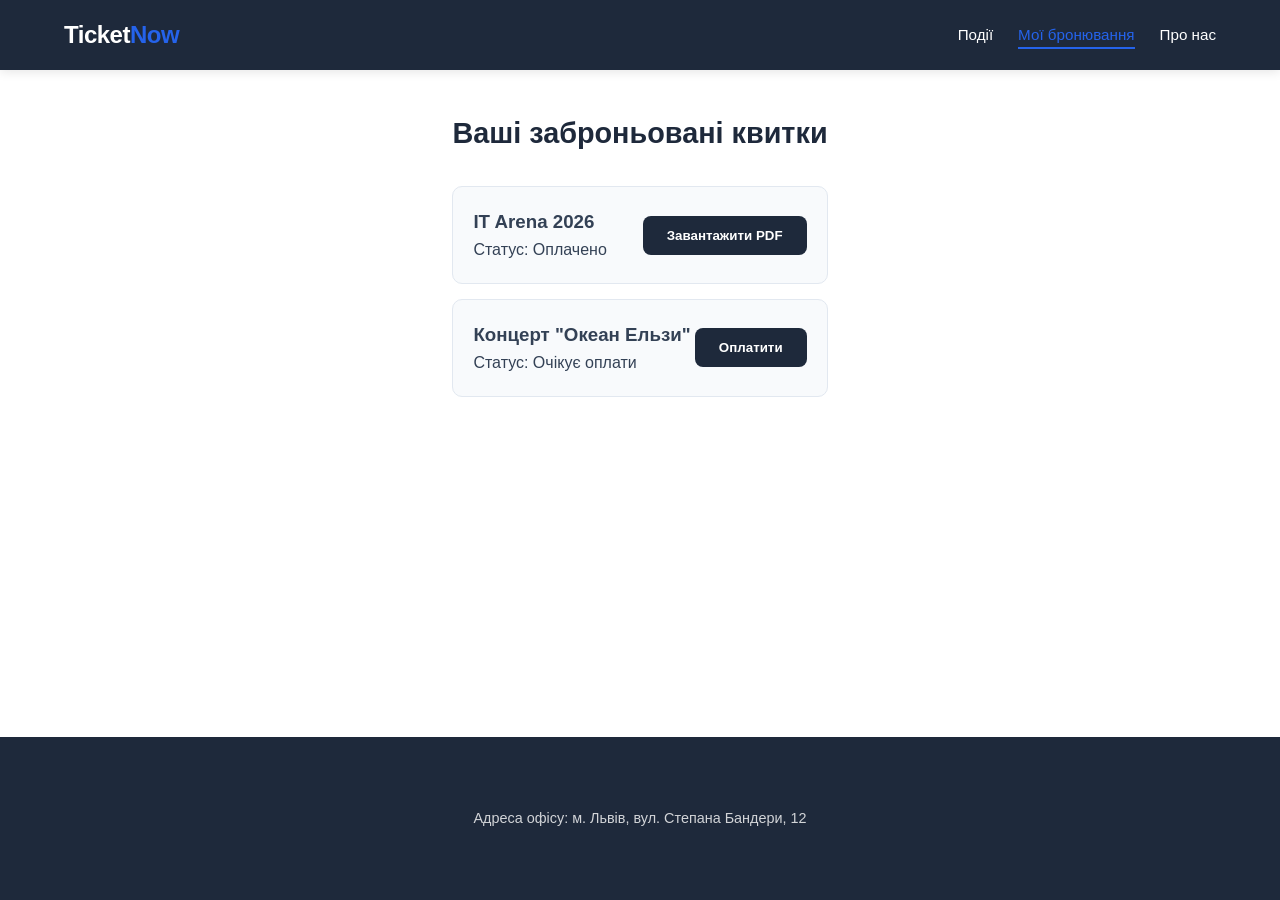
<file: bookings.html>
<!DOCTYPE html>
<html lang="uk">
<head>
    <meta charset="UTF-8">
    <meta name="viewport" content="width=device-width, initial-scale=1.0">
    <title>Мої бронювання — TicketNow</title>
    <link rel="stylesheet" href="style.css">
</head>
<body>
    <header class="main-header">
        <div class="logo">Ticket<span>Now</span></div>
        <nav>
            <ul class="nav-links">
                <li><a href="index.html">Події</a></li>
                <li><a href="bookings.html" class="active">Мої бронювання</a></li>
                <li><a href="about.html">Про нас</a></li>
            </ul>
        </nav>
    </header>

    <main class="container">
        <h2>Ваші заброньовані квитки</h2>
        <section class="bookings-list">
            <article class="booking-item">
                <div class="booking-info">
                    <h3>IT Arena 2026</h3>
                    <p>Статус: <span class="status-confirmed">Оплачено</span></p>
                </div>
                <button class="btn-secondary">Завантажити PDF</button>
            </article>
            <article class="booking-item">
                <div class="booking-info">
                    <h3>Концерт "Океан Ельзи"</h3>
                    <p>Статус: <span class="status-pending">Очікує оплати</span></p>
                </div>
                <button class="btn-secondary">Оплатити</button>
            </article>
        </section>
    </main>

    <footer class="main-footer">
        <div class="container">
            <p>Адреса офісу: м. Львів, вул. Степана Бандери, 12</p>
        </div>
    </footer>
</body>
</html>
</file>
<file: style.css>
/* 1. Глобальні налаштування та Змінні */
:root {
    --primary: #2563eb;    /* Акцентний синій */
    --dark: #1e293b;       /* Глибокий темний для фону хедера/футера */
    --light: #f8fafc;      /* Фон для секцій */
    --white: #ffffff;      /* Чистий білий */
    --text: #334155;       /* Основний колір тексту */
    --border: #e2e8f0;     /* Колір рамок */
}

* {
    margin: 0;
    padding: 0;
    box-sizing: border-box;
}

/* 2. Архітектура сторінки (Sticky Footer) */
html, body {
    height: 100%;
}

body {
    display: flex;
    flex-direction: column;
    min-height: 100vh;
    font-family: 'Inter', -apple-system, sans-serif;
    color: var(--text);
    background-color: var(--white);
    line-height: 1.6;
}

/* Основний контент розширюється, виштовхуючи футер */
main {
    flex: 1 0 auto;
}

/* Контейнер для центрування */
.container {
    max-width: 1100px;
    margin: 0 auto;
    padding: 40px 20px;
}

/* 3. Хедер (Явний колір та стилі) */
.main-header {
    background-color: var(--dark); /* Темний фон активовано */
    color: var(--white);
    padding: 1rem 5%;
    display: flex;
    justify-content: space-between;
    align-items: center;
    box-shadow: 0 2px 10px rgba(0,0,0,0.1);
    flex-shrink: 0;
}

.logo {
    font-size: 1.5rem;
    font-weight: 800;
    letter-spacing: -0.5px;
}

.logo span {
    color: var(--primary);
}

.nav-links {
    display: flex;
    list-style: none;
}

.nav-links li {
    margin-left: 25px;
}

.nav-links a {
    color: var(--white);
    text-decoration: none;
    font-weight: 500;
    font-size: 0.95rem;
    transition: color 0.3s ease;
}

.nav-links a:hover, 
.nav-links a.active {
    color: var(--primary);
}

/* Спеціальний стиль для активної сторінки */
.nav-links a.active {
    border-bottom: 2px solid var(--primary);
    padding-bottom: 4px;
}

/* 4. Сітка подій (Завдання 2 & 8 - CSS Grid) */
h2 {
    margin-bottom: 30px;
    text-align: center;
    color: var(--dark);
    font-size: 1.8rem;
}

.events-grid {
    display: grid;
    grid-template-columns: repeat(3, 1fr);
    gap: 30px;
}

.event-card {
    background: var(--white);
    border: 1px solid var(--border);
    border-radius: 12px;
    overflow: hidden;
    transition: transform 0.3s ease, box-shadow 0.3s ease;
}

.event-card:hover {
    transform: translateY(-5px);
    box-shadow: 0 10px 20px rgba(0,0,0,0.05);
}

.event-card img {
    width: 100%;
    height: 200px;
    object-fit: cover;
}

.card-content {
    padding: 20px;
}

.price {
    color: var(--primary);
    font-weight: 700;
    font-size: 1.2rem;
    margin: 10px 0;
}

/* 5. Стилі для сторінок Бронювання та Про нас */
.booking-item {
    display: flex;
    justify-content: space-between;
    align-items: center;
    padding: 20px;
    background: var(--light);
    margin-bottom: 15px;
    border-radius: 10px;
    border: 1px solid var(--border);
}

.about-grid {
    display: grid;
    grid-template-columns: 1.2fr 1fr;
    gap: 50px;
    align-items: center;
}

.image-block img {
    width: 100%;
    border-radius: 15px;
    box-shadow: 0 5px 15px rgba(0,0,0,0.1);
}

/* 6. Кнопки */
.btn-book, .btn-secondary {
    padding: 12px 24px;
    border-radius: 8px;
    font-weight: 600;
    cursor: pointer;
    border: none;
    transition: opacity 0.3s;
}

.btn-book {
    background-color: var(--primary);
    color: var(--white);
    width: 100%;
}

.btn-secondary {
    background-color: var(--dark);
    color: var(--white);
}

.btn-book:hover, .btn-secondary:hover {
    opacity: 0.9;
}

/* 7. Футер (Фіксований знизу) */
.main-footer {
    background-color: var(--dark);
    color: var(--white);
    text-align: center;
    padding: 30px 0;
    margin-top: auto; /* Додатковий страхувальний механізм */
    flex-shrink: 0;
}

.main-footer p {
    opacity: 0.8;
    font-size: 0.9rem;
}

/* 8. Адаптивність (Завдання 3) */

/* Планшети */
@media (max-width: 992px) {
    .events-grid {
        grid-template-columns: repeat(2, 1fr);
    }
    .about-grid {
        grid-template-columns: 1fr;
    }
}

/* Мобільні пристрої */
@media (max-width: 576px) {
    .main-header {
        flex-direction: column;
        padding: 20px;
    }

    .nav-links {
        margin-top: 20px;
        flex-direction: column; /* Пункти вертикально */
        align-items: center;
        width: 100%;
    }

    .nav-links li {
        margin: 8px 0;
    }

    .events-grid {
        grid-template-columns: 1fr;
    }

    .booking-item {
        flex-direction: column;
        text-align: center;
        gap: 15px;
    }
}
</file>
